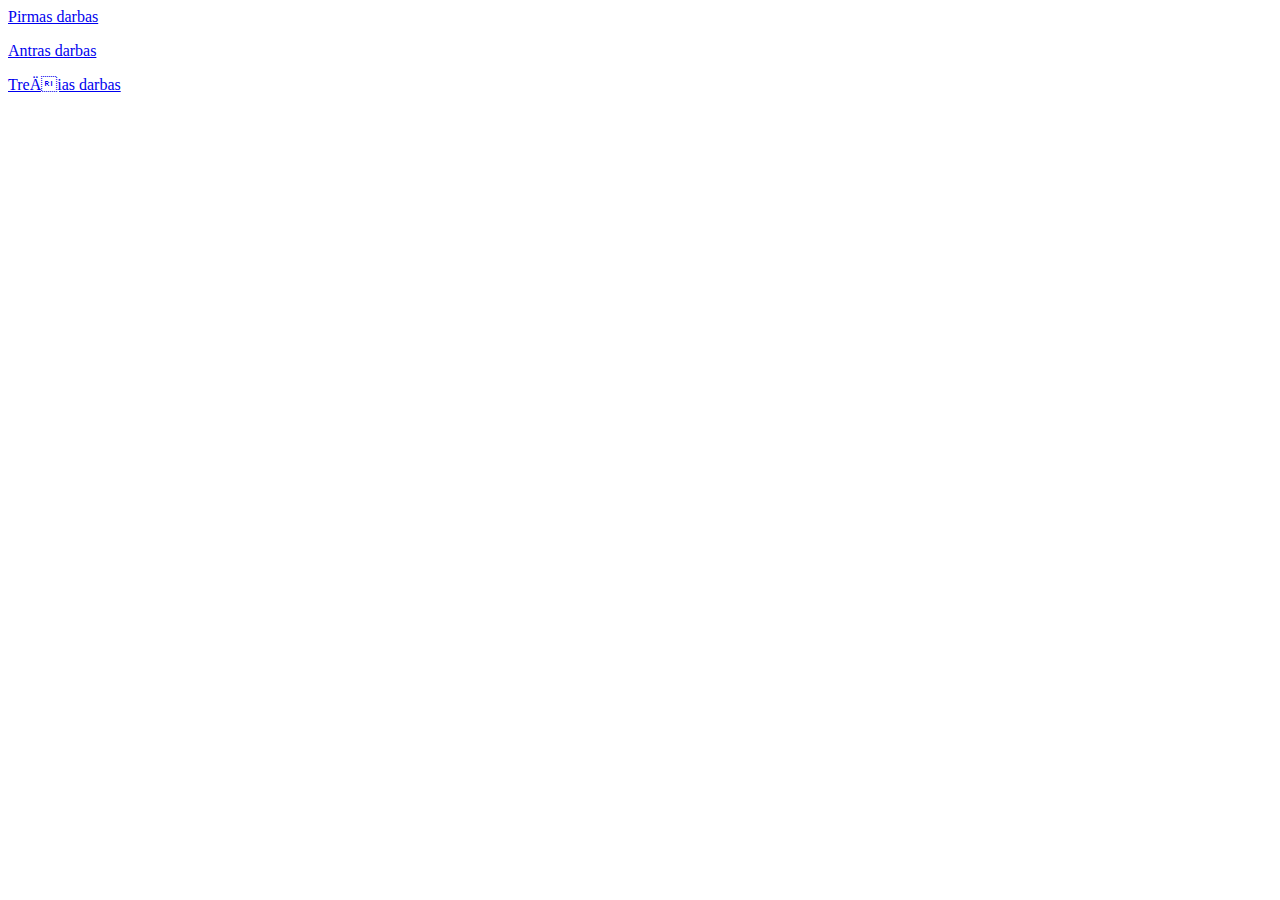
<file: index.html>
<html>
	<head>
		<link rel="stylesheet" type="text.css" href="mystyle.css">
		<meta charset="uft-8">
	</head>
	<body>
		<p> <a href="Kelione/Kelione.html"> Pirmas darbas </a> </p>
		<p> <a href="Receptai/Index.html"> Antras darbas </a> </p>
		<p> <a href="Blogas/Blogas.html">Trečias darbas </a> </p>
	</body>
</html>
</file>
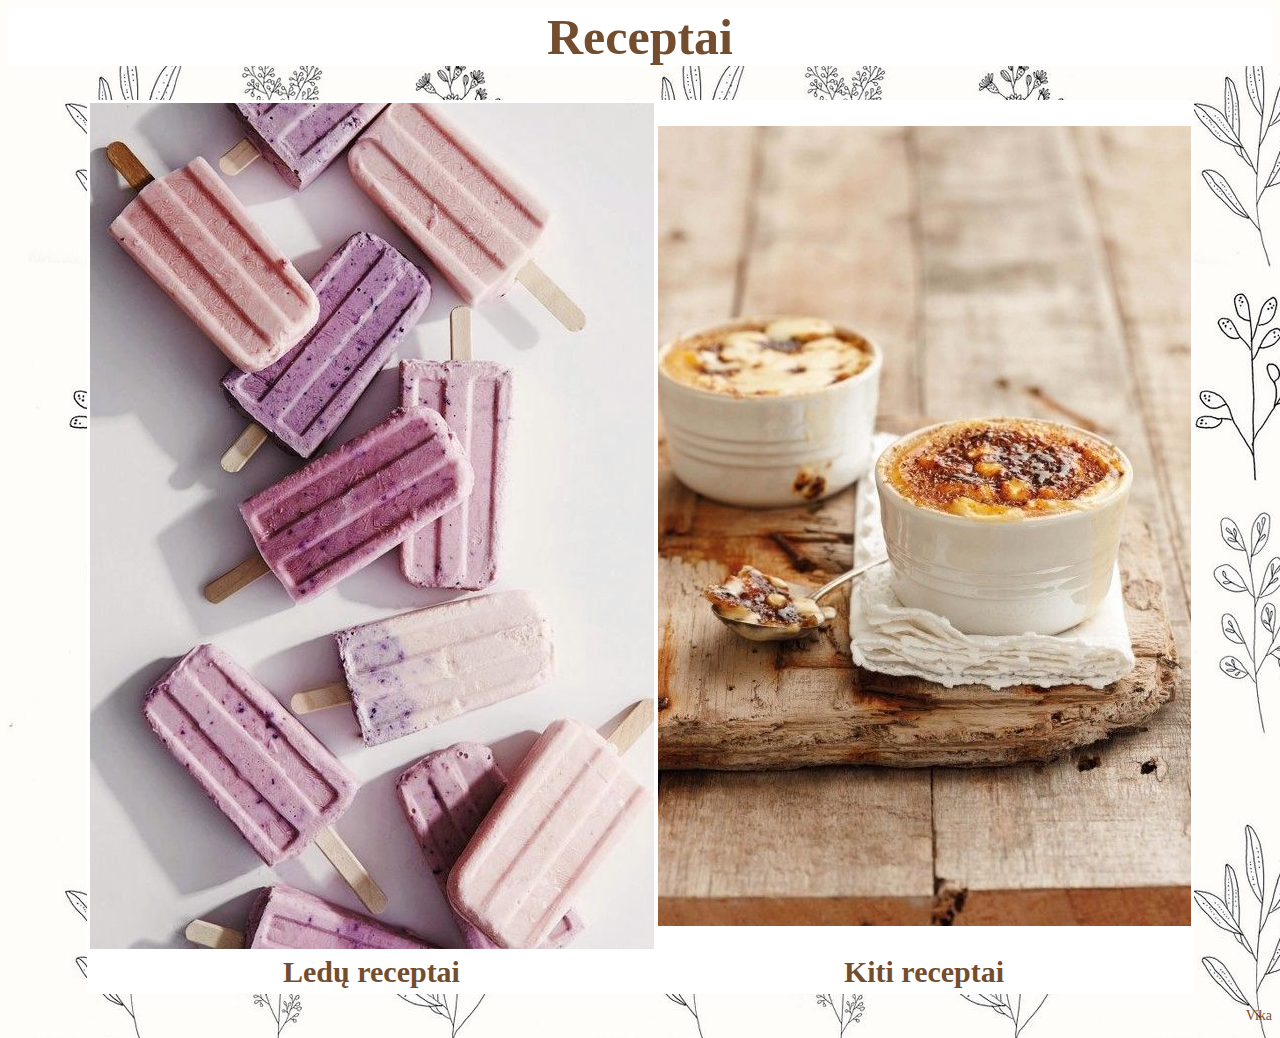
<file: Receptai/Index.html>
<html>
<head>
	<title> Receptai </title>
	<link rel="stylesheet" type="text/css" href="mystyle.css">
	<meta charset=UTF-8>
	<style>
	body
	{
	background-image: url("cake.jpg");
	}
	</style>
</head>

<body>
	
	<h1 class="center"; style="color: #734d2e; font-size: 50; font-background: white"> Receptai </h1>
	
	<table>
	<tr>
		<td class="center lentele"> <img height="70%"; src="Ledaii.jpg"> </td>
		<td class="center lentele">  <img height="74%"; src="Brulee.jpg"></td>
	</tr>
	<tr height="40px">
		<td class="lentele dydis center"> <a href="antras.html"> <b> Ledų receptai </b> </a> </td>
		<td class="lentele dydis center"> <a href="trecias.html"> <b> Kiti receptai </b> </a> </td>
	</tr>
</table>
	<p id="vardas"> Vika </p> 
</body>
</file>
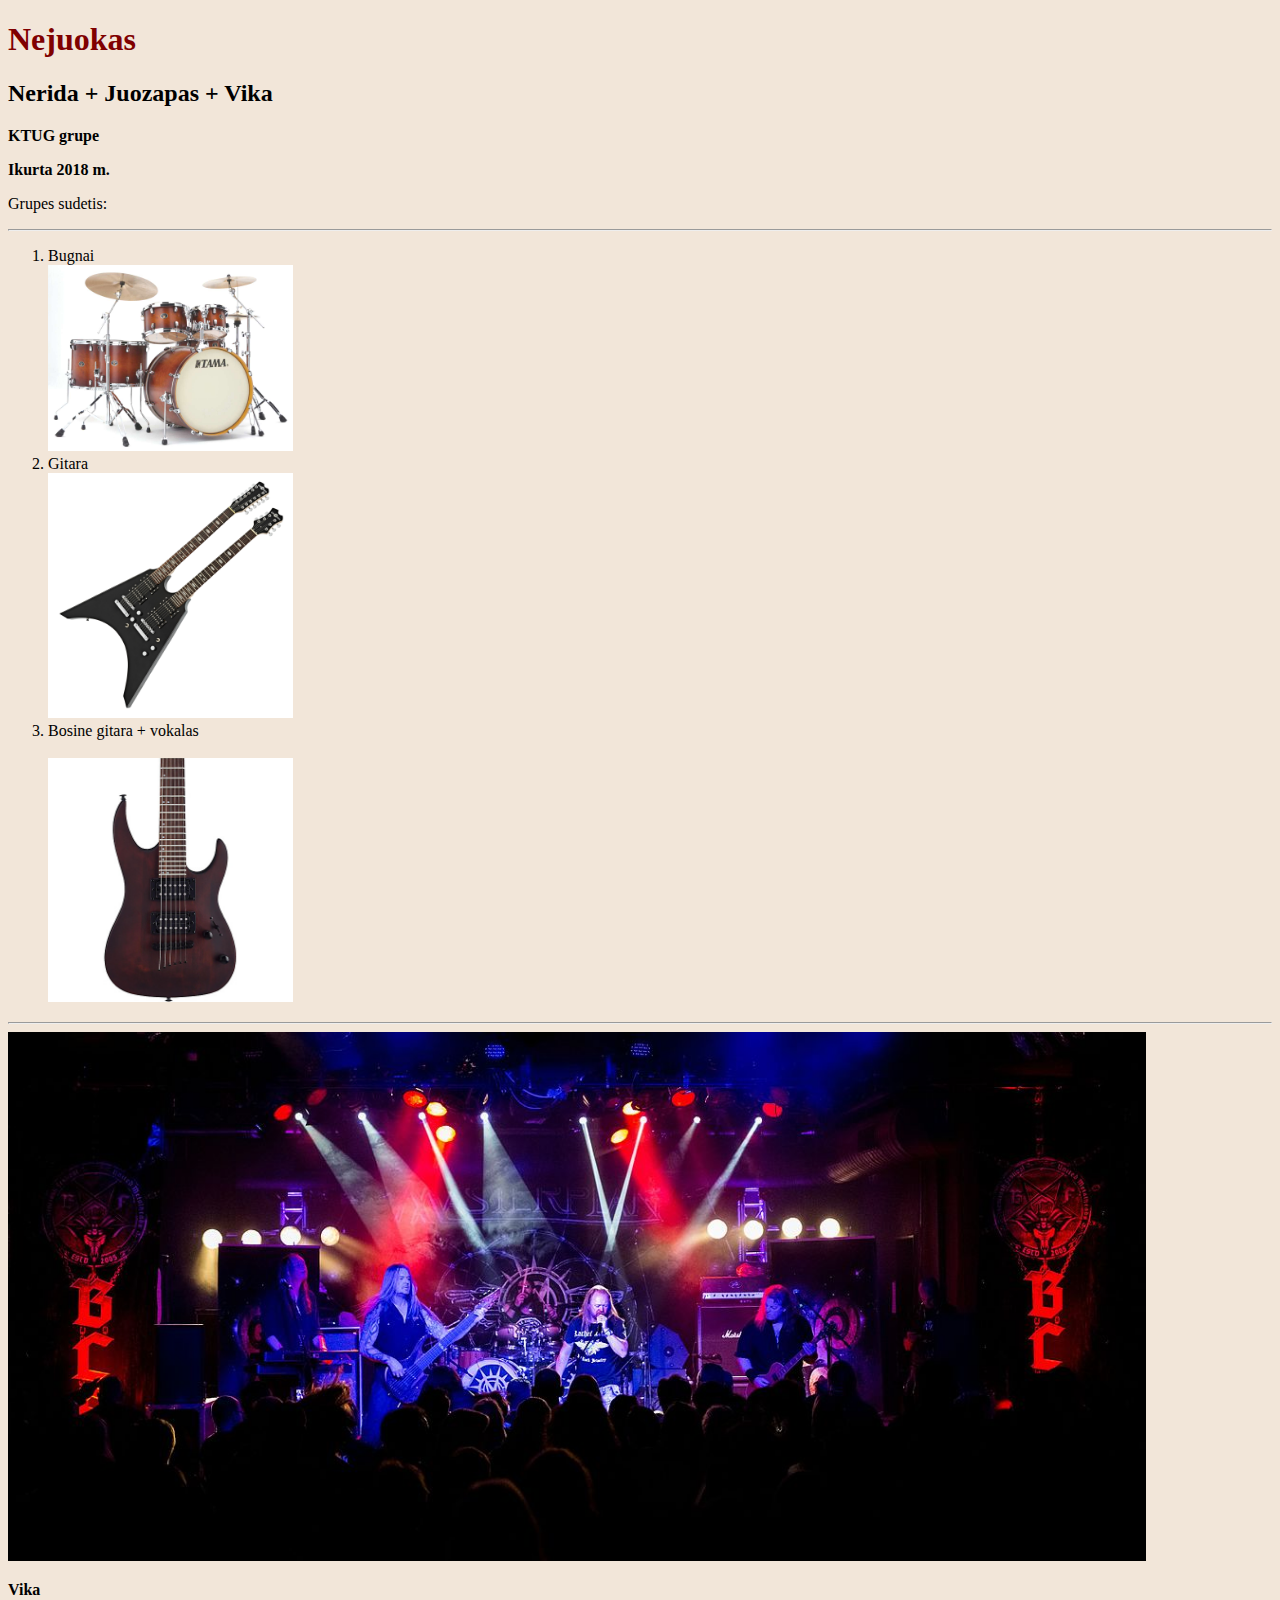
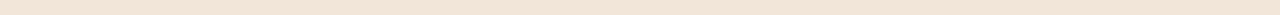
<file: Kelione/Nejuokas.html>
<!DOCTYPE html>
<html>
<head>
<style>
	body	
	{
	background-color: #f2e6d9
	
	}

	.ryskiau {
	font-weight: bold;
	}
	#autorius{
	font-weight: bold;
	}
	
</style>
<title>Nejuokas</title>
</head>
<body>

	<h1 style="color:maroon;">Nejuokas</h1>
	<h2>Nerida + Juozapas + Vika </h2>
	<p class="ryskiau"> KTUG grupe </p>
	<p class="ryskiau"> Ikurta 2018 m. </p>
	<p>Grupes sudetis: <br>
	
	</p>
	<hr>
	<ol>
	<li> Bugnai </li> <img src="Bugnai.png" width=20% >
	<li> Gitara </li> <img src="Guitar.png" width=20% >
	<li> Bosine gitara + vokalas </li> <br> <img src="BassGuitar.png" width=20% >
	</ol>
	<hr>
	<img src="Band.png" width=90% >
	<p id="autorius"> Vika </p> 

</body>
</html>
</file>
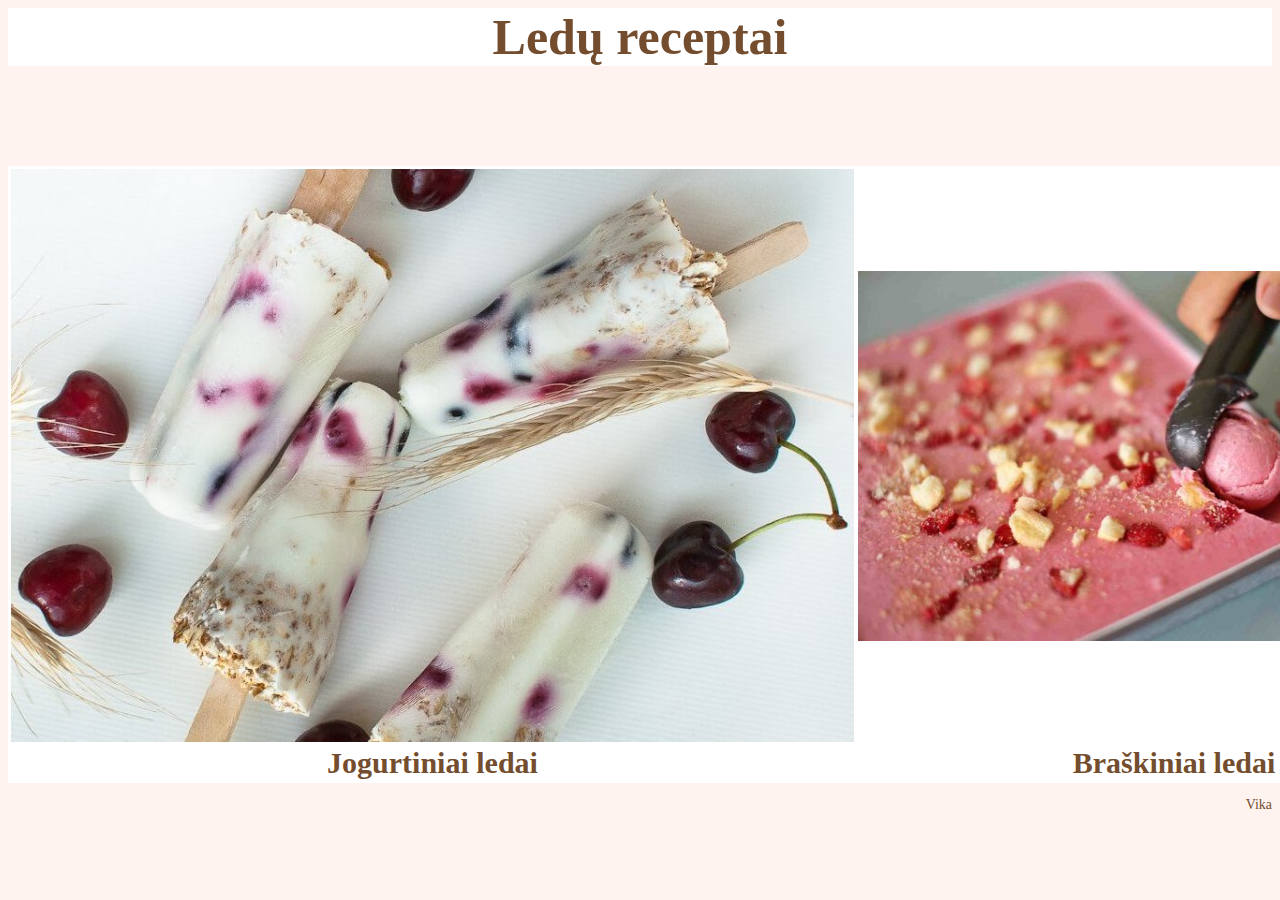
<file: Receptai/antras.html>
<html>
<head>
	<title> Ledų receptai </title>
	<link rel="stylesheet" type="text/css" href="mystyle.css">
	<meta charset=UTF-8>
	<style>
	body
	{
		background-color: #fff3f0;
	}
	</style>
</head>

<body>
	
	<h1 class="center"; style="color: #734d2e; font-size: 50; font-background: white"> Ledų receptai </h1>
	
	<table class="ledai">
	<tr >
		<td class="center"> <img height="78%"; src="Ledai1.jpg"> </td>
		<td class="center">  <img height="121%"; src="Ledai2.jpg"></td>
	</tr>
	<tr >
		<td class="lentele dydis center"> <a href="https://www.lamaistas.lt/receptas/maistingi-jogurtiniai-ledai-su-uogomis-tik-is-penkiu-ingredientu-60502"> <b> Jogurtiniai ledai</b> </a> </td>
		<td class="lentele dydis center"> <a href="https://www.beatosvirtuve.lt/receptai/patys-geriausi-naminiai-ledai/"> <b> Braškiniai ledai </b> </a> </td>
	</tr>
</table>
	<p id="vardas"> Vika </p> 
</body>
</file>
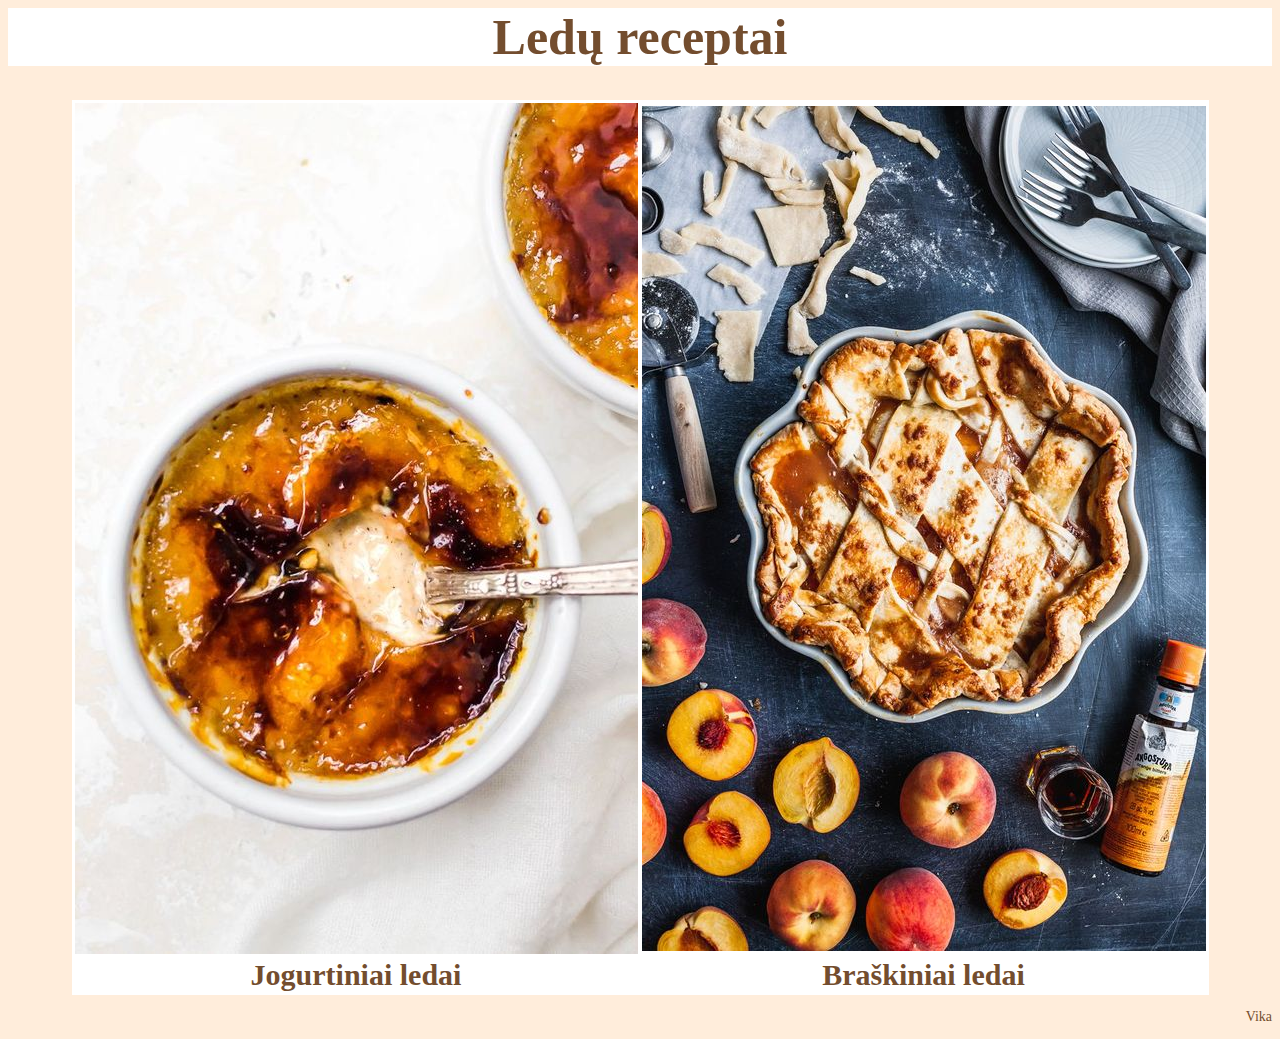
<file: Receptai/trecias.html>
<html>
<head>
	<title> Skanėstų receptai </title>
	<link rel="stylesheet" type="text/css" href="mystyle.css">
	<meta charset=UTF-8>
	<style>
	body
	{
		background-color: #ffeddb;
	}
	</style>
</head>

<body>
	
	<h1 class="center"; style="color: #734d2e; font-size: 50; font-background: white"> Ledų receptai </h1>
	
	<table>
	<tr >
		<td class="center"> <img height="70.5%"; src="Brulee1.jpg"> </td>
		<td class="center">  <img height="71%"; src="PersikuPyr.jpg"></td>
	</tr>
	<tr >
		<td class="lentele dydis center"> <a href="https://www.lamaistas.lt/receptas/maistingi-jogurtiniai-ledai-su-uogomis-tik-is-penkiu-ingredientu-60502"> <b> Jogurtiniai ledai</b> </a> </td>
		<td class="lentele dydis center"> <a href="https://www.beatosvirtuve.lt/receptai/patys-geriausi-naminiai-ledai/"> <b> Braškiniai ledai </b> </a> </td>
	</tr>
</table>
<p id="vardas"> Vika </p> 
	
</body>
</file>
<file: Receptai/mystyle.css>
body{
	
    }
	
    #vardas {
        font-size: 14px;
        text-align: right;
		color: #734d2e;

    }
    .center {
        text-align: center;
		
		
    }
    .paveiksl {
        height:54%;
    }
	h1 {
    background-color: white;
}
    .dydis {
        font-size: 30;      

    }
	.ledai{
		margin-top: 100px;
	}
	a:visited{
		color: #734d2e;
	}
	a:link{
		text-decoration: none;
		color: #734d2e;
	}
	a:hover{
		color: #c27829;
	}
	table, td {
	background-color: white;
	}
	table{
		margin: auto;
		width: 20%;
	}

	}
	.lentele{
		text-align: center;
		vertical-align: middle;
		text-align: middle;
		margin-top: 200px;
	}
	</head>
</file>
